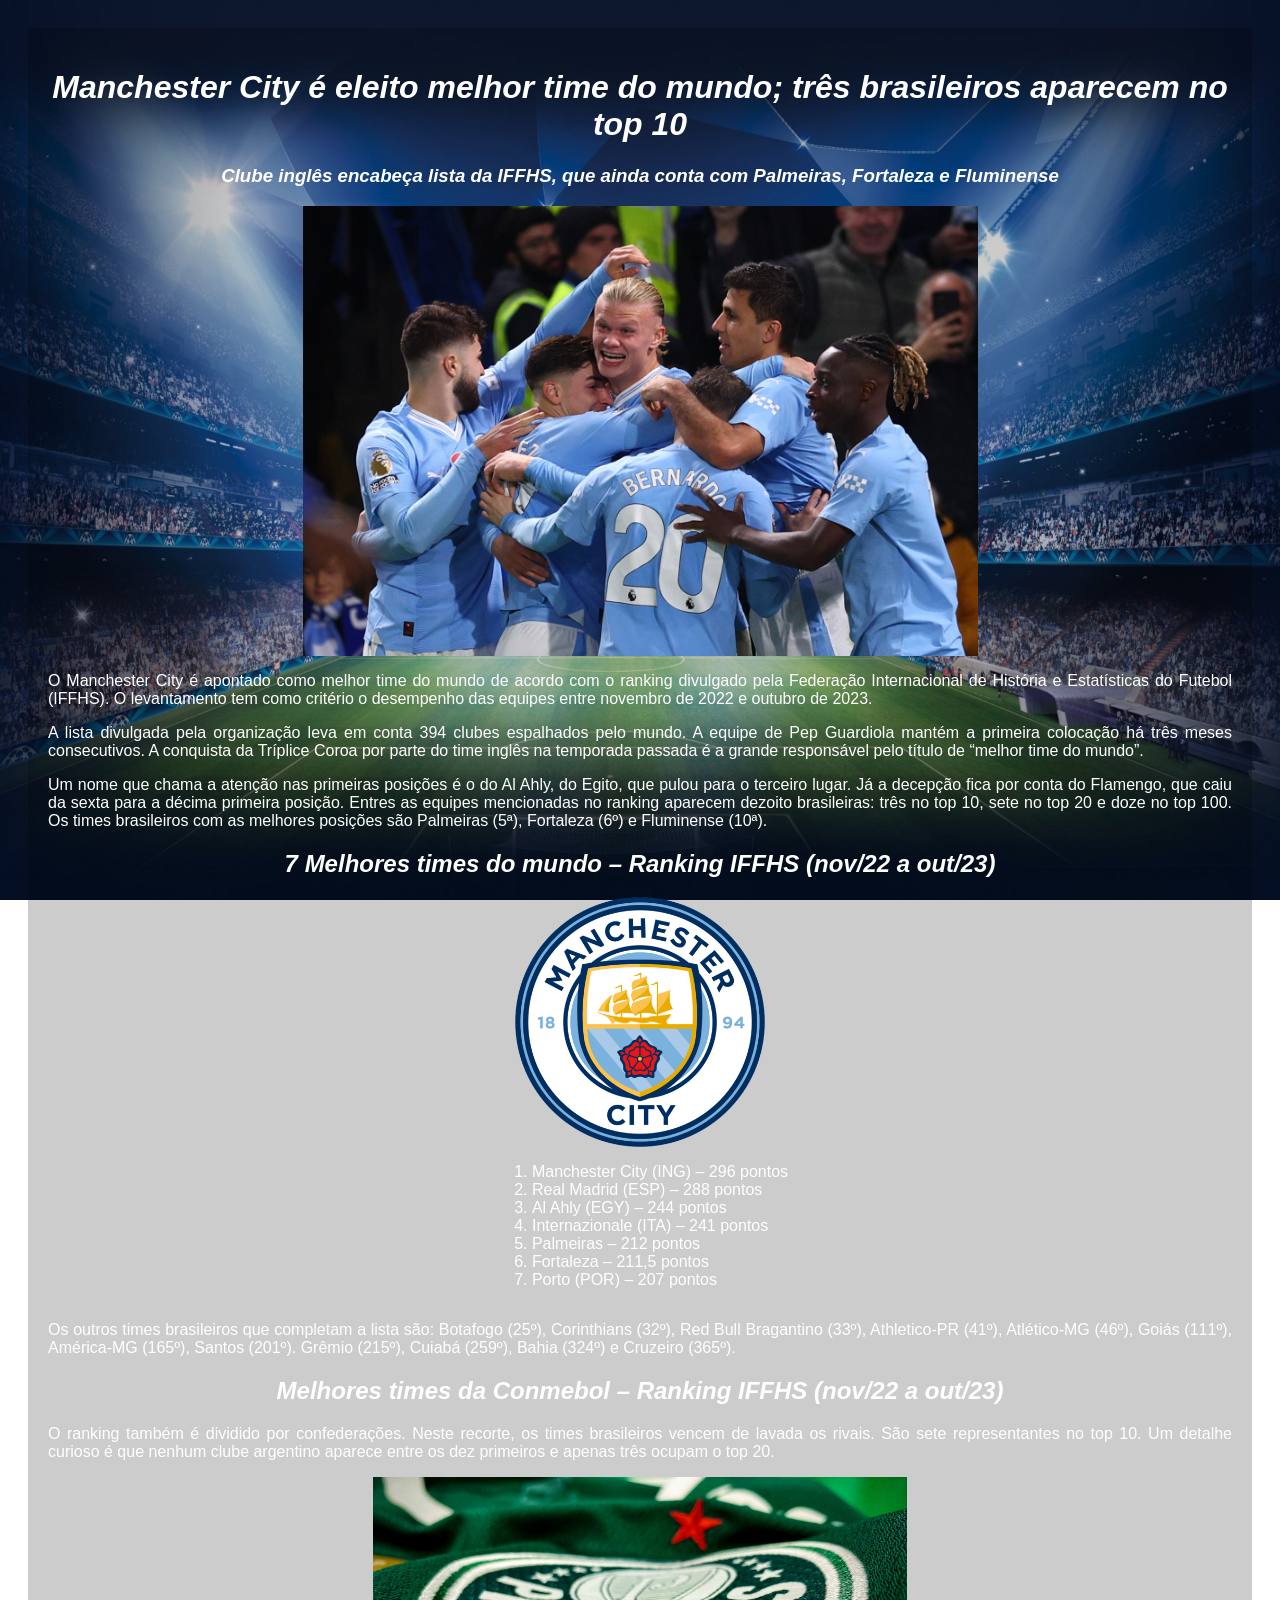
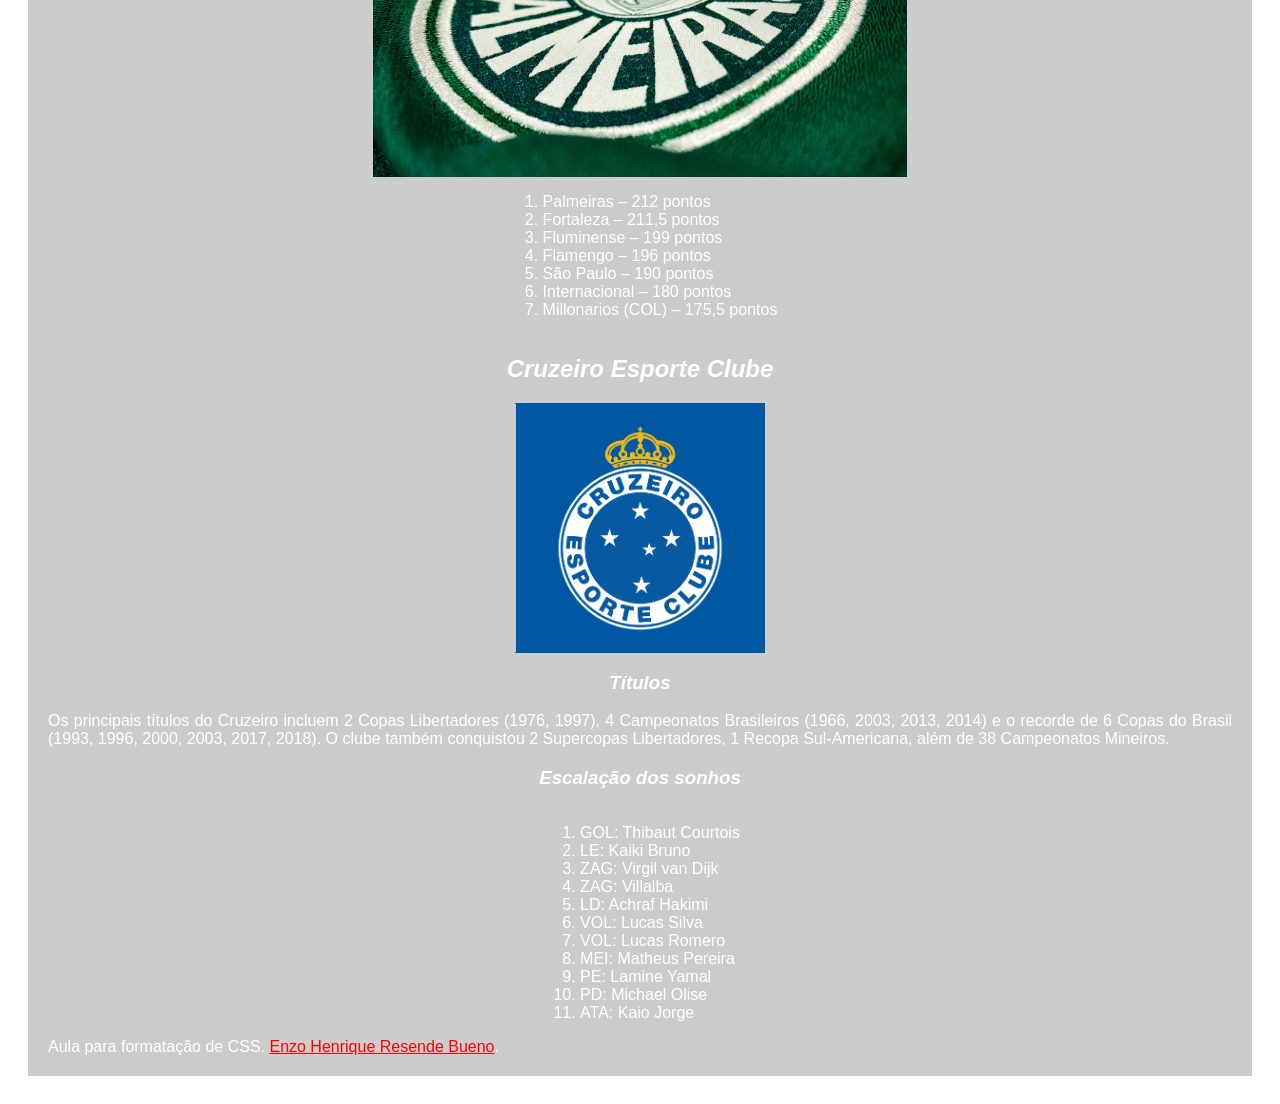
<file: index.html>
<!DOCTYPE html>
<html lang="pt_br">

<head>
  <meta charset="UTF-8" />
  <meta name="viewport" content="width=device-width, initial-scale=1.0" />
  <link rel="stylesheet" href="estilo.css">
  <title>Ranking Melhores times</title>
</head>

<!--Essa página foi criada utilizando como o texto do artigo do shttps://www.cnnbrasil.com.br/esportes/futebol/flamengo/manchester-city-e-eleito-melhor-time-do-mundo-tres-brasileiros-aparecem-no-top-10/ 
Autor: João Ricardo. CNN - 15/11/2023 às 16:35 -->

<body>
  <div class="fundo">
    <div class="conteudo-principal">
      <h1 class="titulo">
        Manchester City é eleito melhor time do mundo; três brasileiros aparecem
        no top 10
      </h1>
      <h3 class="titulo">
        Clube inglês encabeça lista da IFFHS, que ainda conta com Palmeiras,
        Fortaleza e Fluminense
      </h3>

      <img id="img-main" src="img/foot.jpg" alt="futebol">

      <p>
        O Manchester City é apontado como melhor time do mundo de acordo com o
        ranking divulgado pela Federação Internacional de História e
        Estatísticas do Futebol (IFFHS). O levantamento tem como critério o
        desempenho das equipes entre novembro de 2022 e outubro de 2023.
      </p>

      <p>
        A lista divulgada pela organização leva em conta 394 clubes espalhados
        pelo mundo. A equipe de Pep Guardiola mantém a primeira colocação há
        três meses consecutivos. A conquista da Tríplice Coroa por parte do time
        inglês na temporada passada é a grande responsável pelo título de
        “melhor time do mundo”.
      </p>

      <p>
        Um nome que chama a atenção nas primeiras posições é o do Al Ahly, do
        Egito, que pulou para o terceiro lugar. Já a decepção fica por conta do
        Flamengo, que caiu da sexta para a décima primeira posição. Entres as
        equipes mencionadas no ranking aparecem dezoito brasileiras: três no top
        10, sete no top 20 e doze no top 100. Os times brasileiros com as
        melhores posições são Palmeiras (5ª), Fortaleza (6º) e Fluminense (10ª).
      </p>
    </div>


    <div class="conteudo-lista">
      <h2 class="titulo">7 Melhores times do mundo – Ranking IFFHS (nov/22 a out/23)</h2>
      <img id="manchester" src="img/Manchester.png" alt="emblema manchester city">

      <div class="center-list">
        <ol class="lista">
          <li>Manchester City (ING) – 296 pontos</li>
          <li>Real Madrid (ESP) – 288 pontos</li>
          <li>Al Ahly (EGY) – 244 pontos</li>
          <li>Internazionale (ITA) – 241 pontos</li>
          <li>Palmeiras – 212 pontos</li>
          <li>Fortaleza – 211,5 pontos</li>
          <li>Porto (POR) – 207 pontos</li>
        </ol>
      </div>

      <p>Os outros times brasileiros que completam a lista são: Botafogo (25º), Corinthians (32º), Red Bull Bragantino
        (33º), Athletico-PR (41º), Atlético-MG (46º), Goiás (111º), América-MG (165º), Santos (201º). Grêmio (215º),
        Cuiabá (259º), Bahia (324º) e Cruzeiro (365º).</p>
    </div>

    <div class="conteudo-lista">
      <h2 class="titulo">Melhores times da Conmebol – Ranking IFFHS (nov/22 a out/23)</h2>
      <p>O ranking também é dividido por confederações. Neste recorte, os times brasileiros vencem de lavada os rivais.
        São sete representantes no top 10. Um detalhe curioso é que nenhum clube argentino aparece entre os dez
        primeiros
        e apenas três ocupam o top 20.</p>

      <img id="varmeiras" src="img/palmeiras.jpg" alt="">

      <div class="center-list">
        <ol class="lista">
          <li>Palmeiras – 212 pontos</li>
          <li>Fortaleza – 211,5 pontos</li>
          <li>Fluminense – 199 pontos</li>
          <li>Flamengo – 196 pontos</li>
          <li>São Paulo – 190 pontos</li>
          <li>Internacional – 180 pontos</li>
          <li>Millonarios (COL) – 175,5 pontos</li>
        </ol>
      </div>

    </div>

    <div class="meu-time">
      <h2 class="titulo">Cruzeiro Esporte Clube</h2>
      <img id="cabuloso" src="img/cruzeiro.png" alt="Escudo do Cruzeiro">
      <h3 class="titulo">Títulos</h3>
      <p>Os principais títulos do Cruzeiro incluem 2 Copas Libertadores (1976, 1997), 4 Campeonatos Brasileiros (1966,
        2003, 2013, 2014) e o recorde de 6 Copas do Brasil (1993, 1996, 2000, 2003, 2017, 2018). O clube também
        conquistou
        2 Supercopas Libertadores, 1 Recopa Sul-Americana, além de 38 Campeonatos Mineiros.</p>
      <h3 class="titulo">Escalação dos sonhos</h3>
      <div class="center-list">
        <ol class="lista">
          <li>GOL: Thibaut Courtois</li>
          <li>LE: Kaiki Bruno</li>
          <li>ZAG: Virgil van Dijk</li>
          <li>ZAG: Villalba</li>
          <li>LD: Achraf Hakimi</li>
          <li>VOL: Lucas Silva</li>
          <li>VOL: Lucas Romero</li>
          <li>MEI: Matheus Pereira</li>
          <li>PE: Lamine Yamal</li>
          <li>PD: Michael Olise</li>
          <li>ATA: Kaio Jorge</li>
        </ol>
      </div>

    </div>

    <footer>Aula para formatação de CSS. <a class="link" href="aluno.html">Enzo Henrique Resende Bueno</a>.</footer>
  </div>
</body>

</html>
</file>
<file: estilo.css>
body {
    padding: 20px;
    font-family: Arial, Helvetica, sans-serif;
    text-align: justify;
    color: white;
    background-image: url(img/Background.jpeg);
    background-repeat: no-repeat;
    background-attachment: fixed;
    background-size: 100% 100%;
}


.titulo {
    text-align: center;
    font-style: italic;
}

.center-list {
    text-align: center;
}

.lista {
    display: inline-block;
    text-align: left;

}

#img-main {
    width: auto;
    height: 450px;
    display: block;
    margin: auto;

}

#manchester {
    display: block;
    margin: auto;
    width: auto;
    height: 250px;

}

#varmeiras {
    display: block;
    margin: auto;
    width: auto;
    height: 300px;
}

#cabuloso {
    display: block;
    margin: auto;
    width: auto;
    height: 250px;
}

#enzo {
    width: auto;
    height: 200px;

}

.container{
    display: flex;
    justify-content: flex-start;
    gap: 20px;
}

.link{
    color: red;
}
.fundo{
    padding: 20px;
    background-color: rgba(0, 0, 0, 0.2);
}
</file>
